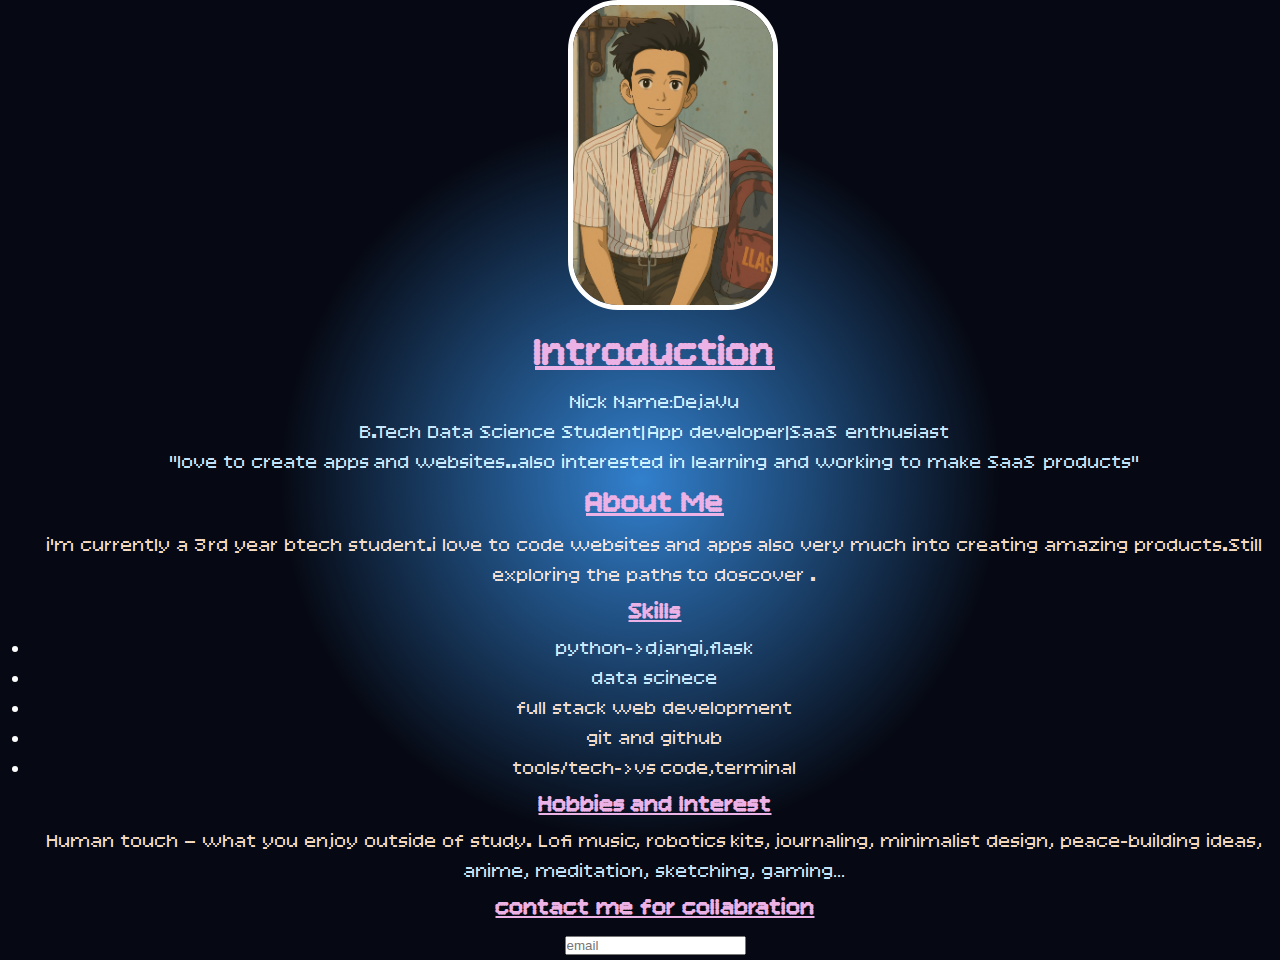
<file: index.htm>
<!DOCTYPE html>
<html lang="en">

<head>
    <meta charset="UTF-8">
    <meta name="viewport" content="width=device-width, initial-scale=1.0">
    <title>Deja-Vu profile page</title>
    <link rel="stylesheet" href="style.css">
</head>
<style>
@import url('https://fonts.googleapis.com/css2?family=Bitcount+Prop+Single:wght@100..900&display=swap');

body{
      font-family: "Bitcount Prop Single", system-ui;
      background-color: coral;
      box-sizing: border-box;
      margin-left: 30px;
      font-size: 20px;
}



</style>

<body>
    <div>
        <img  style="border-radius:50px; margin-left:35px;" src="profile.jpeg" width="200" border="5px  solid" alt="profile image">
    </div>

    <div>
        <h1>Introduction</h1>
        <p>Nick Name:DejaVu</p>
        <p>B.Tech Data Science Student|App developer|SaaS enthusiast
        </p>
        <p>"love to create apps and websites..also interested in learning and working to make SaaS products"</p>
    </div>

    <div>
        <h2>About Me</h2>
        <p>i'm currently a 3rd year btech student.i love to code websites and apps also very much into creating amazing
            products.Still exploring the paths to doscover .</p>
    </div>
    <div>
        <h3>Skills</h3>
        <ul>
            <li>python->djangi,flask</li>
            <li>data scinece</li>
            <li>full stack web development</li>
            <li>git and github</li>
            <li>tools/tech->vs code,terminal</li>
        </ul>
    </div>
    <div>
        <h3>Hobbies and Interest</h3>
        <p>Human touch — what you enjoy outside of study.
            Lofi music, robotics kits, journaling, minimalist design, peace-building ideas, anime, meditation,
            sketching, gaming…</p>
    </div>
    <div>
        <h3>contact me for collabration</h3>
        <input type="text" placeholder="email">
    </div>
</body>

</html>
</file>
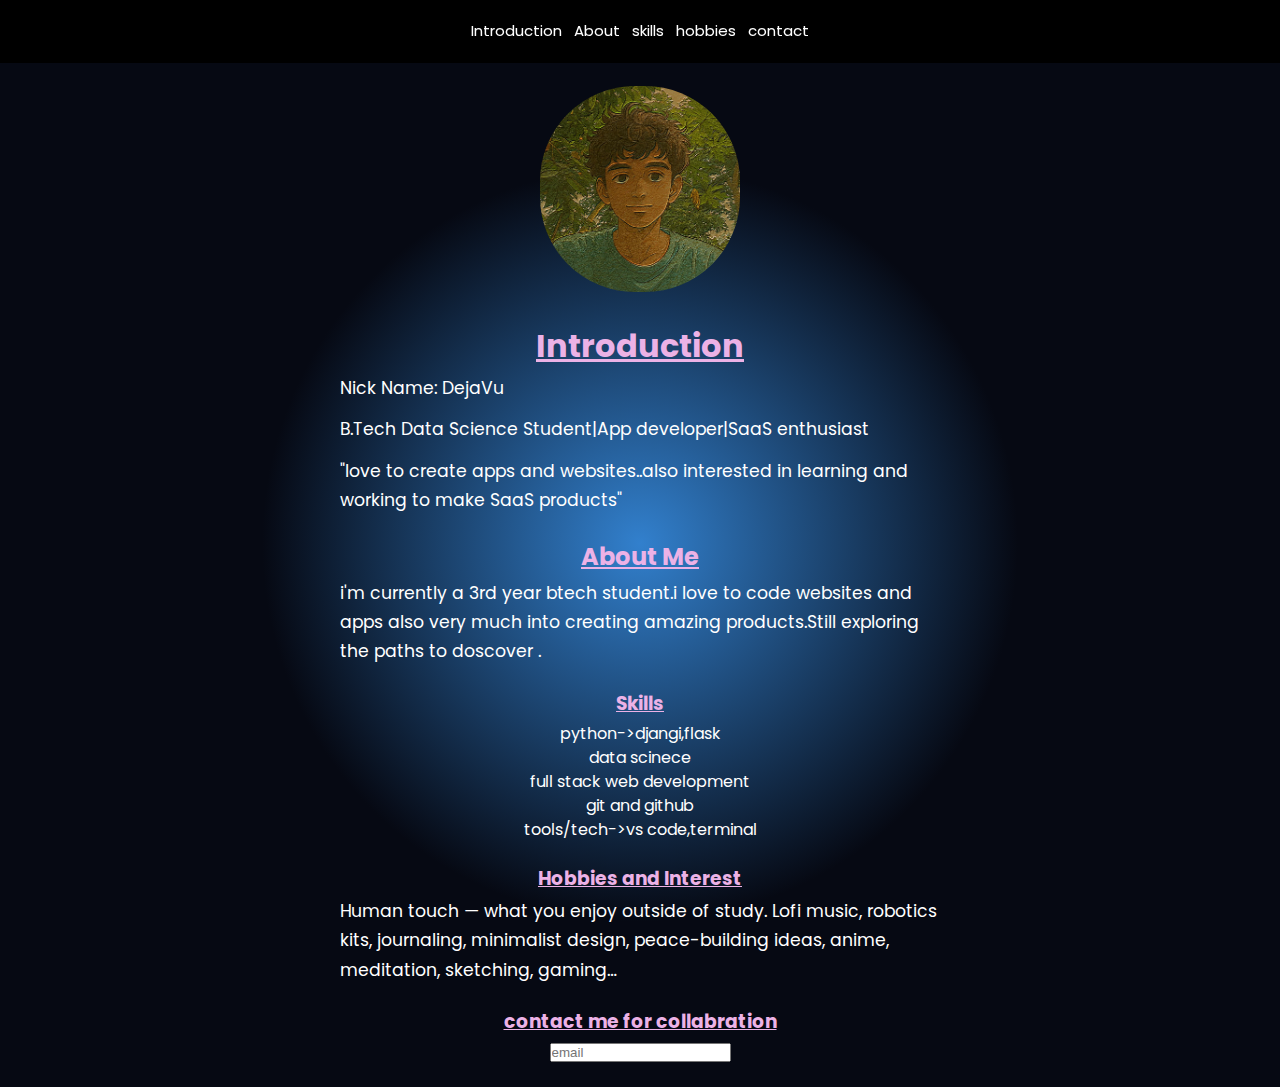
<file: index.html>
<!DOCTYPE html>
<html lang="en">

<head>
    <meta charset="UTF-8">
    <meta name="viewport" content="width=device-width, initial-scale=1.0">
    <title>DejaVu Portfolio</title>
    <link rel="icon" type="image/png" href="fav.png">
   <link rel="stylesheet" href="style.css">
</head>

<body>
    <nav>
        <ul>
            
            <li><a href="#intro">Introduction</a></li>
            <li><a href="#about">About</a></li>
            <li><a href="#skills">skills</a></li>
            <li><a href="#hobbies">hobbies</a></li>
            <li><a href="#contact">contact</a></li>
        </ul>
    </nav>
    <div class="container">
        <img src="profile_image.png" alt="image" width="200" style="border-radius: 95px;">

    </div>
    <div class="container">
        <h1 id="intro">Introduction</h1>
        <p>Nick Name: DejaVu</p>
        <p>B.Tech Data Science Student|App developer|SaaS enthusiast
        </p>
        <p>"love to create apps and websites..also interested in learning and working to make SaaS products"</p>
    </div>
    <div class="container">
        <h2 id="about">About Me</h2>
        <p>i'm currently a 3rd year btech student.i love to code websites and apps also very much into creating amazing
            products.Still exploring the paths to doscover .</p>
    </div>
    <div class="container">
        <h3 id="skills">Skills</h3>
        <ul>
            <li>python->djangi,flask</li>
            <li>data scinece</li>
            <li>full stack web development</li>
            <li>git and github</li>
            <li>tools/tech->vs code,terminal</li>
        </ul>
    </div>
    <div class="container">
        <h3 id="hobbies">Hobbies and Interest</h3>
        <p>Human touch — what you enjoy outside of study.
            Lofi music, robotics kits, journaling, minimalist design, peace-building ideas, anime, meditation,
            sketching, gaming…</p>
    </div>
    <div class="container">
        <h3 id="contact">contact me for collabration</h3>
        <input type="text" placeholder="email">
    </div>
</body>

</html>
</file>
<file: style.css>
@import url('https://fonts.googleapis.com/css2?family=Poppins:ital,wght@0,100;0,200;0,300;0,400;0,500;0,600;0,700;0,800;0,900;1,100;1,200;1,300;1,400;1,500;1,600;1,700;1,800;1,900&display=swap');



 * {
     margin: 0;
     padding: 0;
 }

 .container {
     box-sizing: border-box;
     margin: 23px auto;
     width: 80vw;
 }


 .container ul li {
     list-style: none;
 }

 body {
      font-family: "Poppins", sans-serif;
     background-image: radial-gradient(circle, rgba(50, 128, 205, 1) 0%, rgba(6, 9, 19, 1) 45%, rgba(6, 9, 19, 1) 51%);
     color: white;
     text-align: center;
     line-height: 1.5;




 }

 h1,
 h2,
 h3 {
     margin: 4px;
     text-decoration: underline;
     text-decoration-style: solid;
     color: #ecb2e6;

 }

 nav {

     top: 0;
     background-color: #000000f8;

     position: sticky;
     padding: 20px;


 }

 nav ul {
     list-style-type: none;
     margin: 0;
     padding: 0;
     display: flex;
     justify-content: center;
     flex-wrap: wrap;
 }

 nav ul li {
     margin: 0 6px;
     padding: 0px 0px;
     font-size: 15px;
 }

 nav ul li a {
     text-decoration: none;
     color: white;

 }

 nav ul li a:hover {
     color: #ecb2e6;

 }

 ::selection {
     background-color: #355db1;
     color: tomato;
 }

 .container p {
     max-width: 600px;
     margin: 0 auto 12px auto;
     text-align: left;
     font-size: 1.08em;
     line-height: 1.7;
 }
</file>
